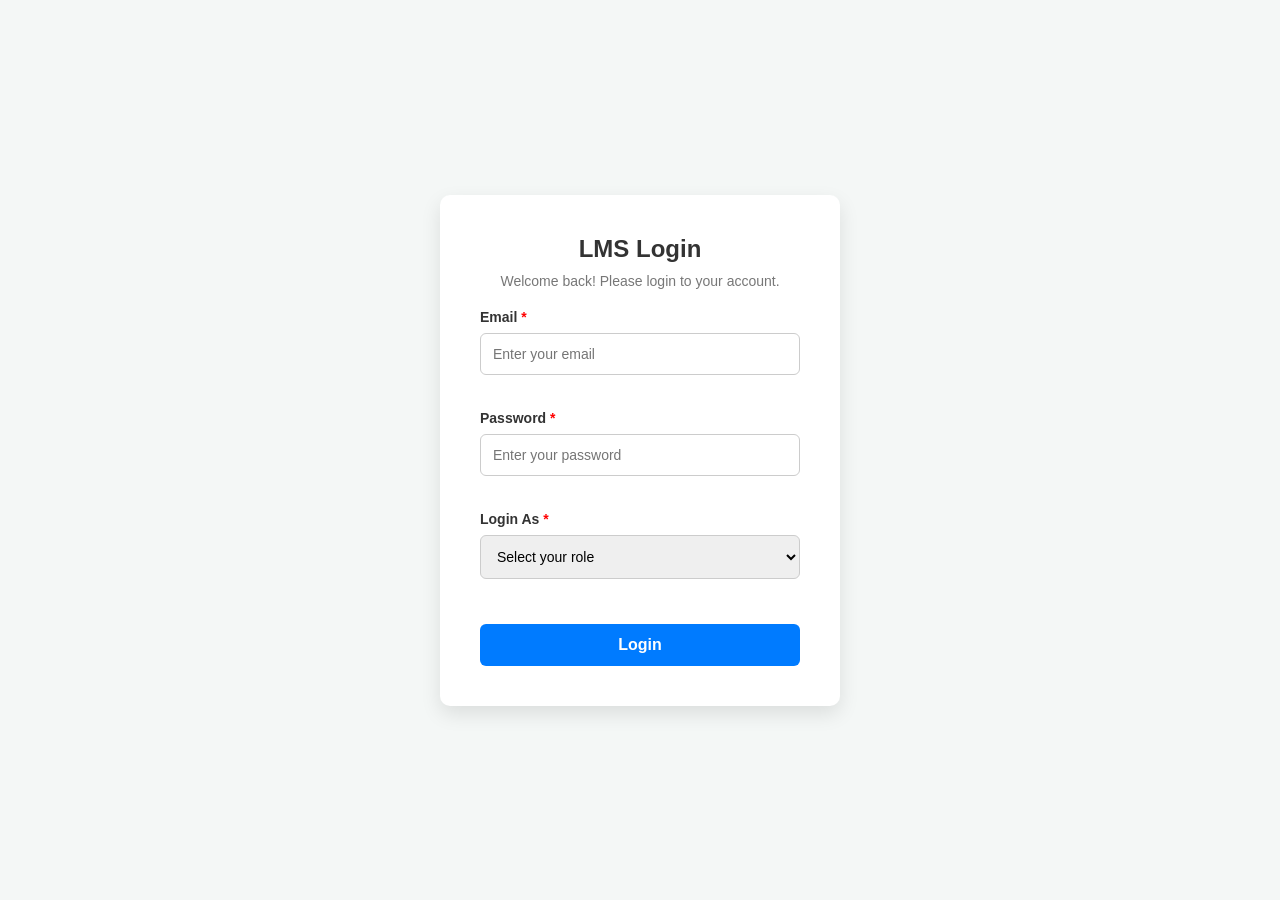
<file: frontend/login.html>
<!DOCTYPE html>
<html lang="en">
<head>
    <meta charset="UTF-8">
    <meta name="viewport" content="width=device-width, initial-scale=1.0">
    <title>Login - Learning Management System</title>
    <link rel="stylesheet" href="css/login.css">
</head>
<body>

    <div class="login-box">
        <h2>LMS Login</h2>
        <p>Welcome back! Please login to your account.</p>

        <!-- Global Error/Success Message Box -->
        <div id="messageBox" class="message-box"></div>

        <form id="loginForm" novalidate>
            <div class="input-group">
                <label for="email">Email <span class="required">*</span></label>
                <input type="email" id="email" placeholder="Enter your email">
                <span class="error-text" id="emailError"></span>
            </div>

            <div class="input-group">
                <label for="password">Password <span class="required">*</span></label>
                <input type="password" id="password" placeholder="Enter your password">
                <span class="error-text" id="passwordError"></span>
            </div>

            <div class="input-group">
                <label for="role">Login As <span class="required">*</span></label>
                <select id="role">
                    <option value="" disabled selected>Select your role</option>
                    <option value="student">Student</option>
                    <option value="teacher">Teacher</option>
                </select>
                <span class="error-text" id="roleError"></span>
            </div>

            <button type="submit" class="login-btn">Login</button>
        </form>
    </div>

    <script src="js/login.js"></script>
</body>
</html>
</file>
<file: frontend/css/login.css>
/* Basic Reset */
* {
    margin: 0;
    padding: 0;
    box-sizing: border-box;
    font-family: 'Segoe UI', Tahoma, Geneva, Verdana, sans-serif;
}

body {
    background-color: #f4f7f6;
    display: flex;
    justify-content: center;
    align-items: center;
    height: 100vh;
}

.login-box {
    background-color: #ffffff;
    width: 100%;
    max-width: 400px;
    padding: 40px;
    border-radius: 10px;
    box-shadow: 0 8px 20px rgba(0, 0, 0, 0.1);
}

.login-box h2 {
    text-align: center;
    color: #333;
    margin-bottom: 10px;
}

.login-box p {
    text-align: center;
    color: #777;
    font-size: 14px;
    margin-bottom: 20px;
}

/* Input Fields */
.input-group {
    margin-bottom: 15px;
}

.input-group label {
    display: block;
    margin-bottom: 8px;
    color: #333;
    font-weight: 600;
    font-size: 14px;
}

.input-group input, 
.input-group select {
    width: 100%;
    padding: 12px;
    border: 1px solid #ccc;
    border-radius: 6px;
    font-size: 14px;
    outline: none;
    transition: 0.3s;
}

.input-group input:focus, 
.input-group select:focus {
    border-color: #007bff;
    box-shadow: 0 0 5px rgba(0, 123, 255, 0.2);
}

/* Validation Styles */
.required {
    color: red;
}

.error-text {
    color: red;
    font-size: 12px;
    display: block;
    margin-top: 5px;
    min-height: 15px; /* Space reserve karta hai */
}

.input-error {
    border-color: red !important;
}

/* Button */
.login-btn {
    width: 100%;
    padding: 12px;
    background-color: #007bff;
    color: white;
    border: none;
    border-radius: 6px;
    font-size: 16px;
    font-weight: bold;
    cursor: pointer;
    margin-top: 10px;
}

.login-btn:hover {
    background-color: #0056b3;
}

/* Message Box */
.message-box {
    display: none;
    padding: 10px;
    margin-bottom: 15px;
    border-radius: 5px;
    text-align: center;
    font-size: 14px;
}
.msg-error { background-color: #f8d7da; color: #721c24; border: 1px solid #f5c6cb; display: block; }
.msg-success { background-color: #d4edda; color: #155724; border: 1px solid #c3e6cb; display: block; }
</file>
